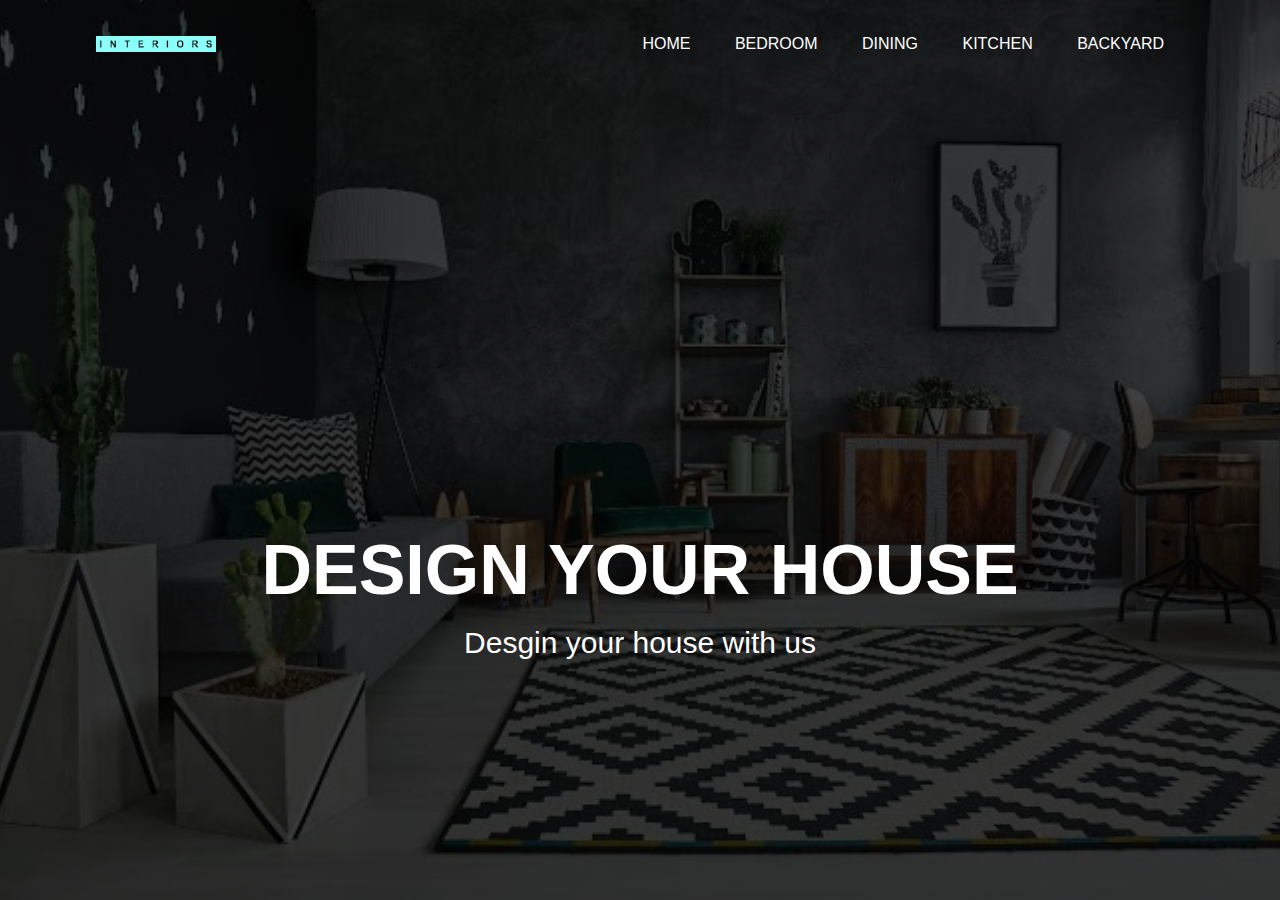
<file: index.html>
<!DOCTYPE html>
<html lang="en">
<head>
    <meta charset="UTF-8">
    <meta http-equiv="X-UA-Compatible" content="IE=edge">
    <meta name="viewport" content="width=device-width, initial-scale=1.0">
    <title>HOME INTERIOR</title>
    <link rel="stylesheet" href="style.css">
</head>
<body>
    
    <div class="banner">
        <div class="navbar">
            <img src="logo.png" class="logo">
            <ul>
                <li><a href="index.html">Home</a></li>
                <li><a href="bed.html">Bedroom</a></li>
                <li><a href="dining.html">Dining</a></li>
                <li><a href="kitchen.html">Kitchen</a></li>
                <li><a href="backyard.html">Backyard</a></li>
            </ul>
        </div>

        <div class="content">
            <h1>DESIGN YOUR HOUSE</h1>
            <p>Desgin your house with us</p>
        </div>
    </div>

</body>
</html>
</file>
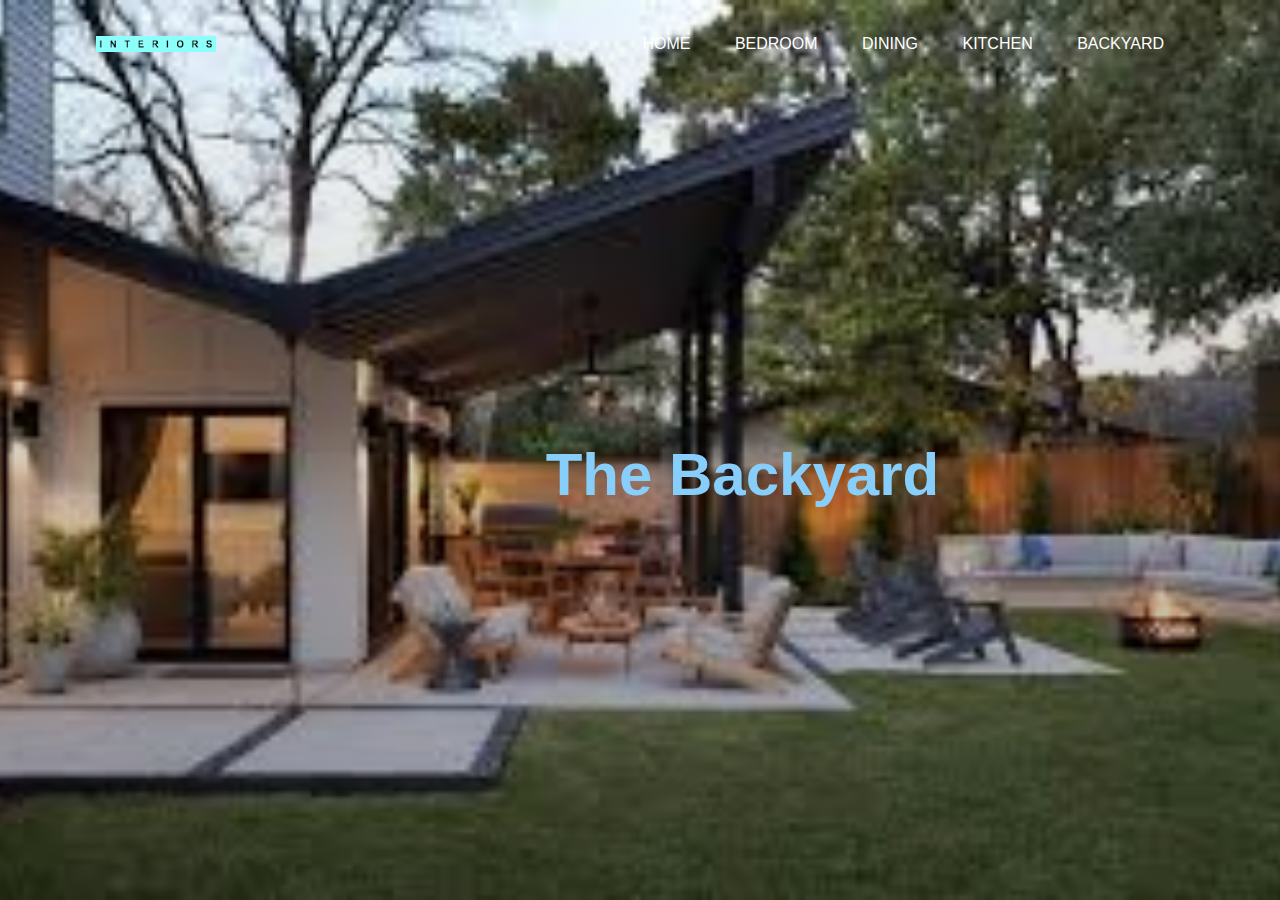
<file: backyard.html>
<!DOCTYPE html>
<html lang="en">
<head>
    <meta charset="UTF-8">
    <meta http-equiv="X-UA-Compatible" content="IE=edge">
    <meta name="viewport" content="width=device-width, initial-scale=1.0">
    <link rel="stylesheet" href="backstyle.css">
    <title>Document</title>
</head>
<body>
    <div class="dining">
        <div class="navbar">
            <img src="logo.png" class="logo">
            <ul>
                <li><a href="index.html">Home</a></li>
                <li><a href="bed.html">Bedroom</a></li>
                <li><a href="dining.html">Dining</a></li>
                <li><a href="kitchen.html">Kitchen</a></li>
                <li><a href="backyard.html">Backyard</a></li>
            </ul>
        </div>
        <div class="content">
            <h1>The Backyard </h1>
        </div>
    </div>
</body>
</html>
</file>
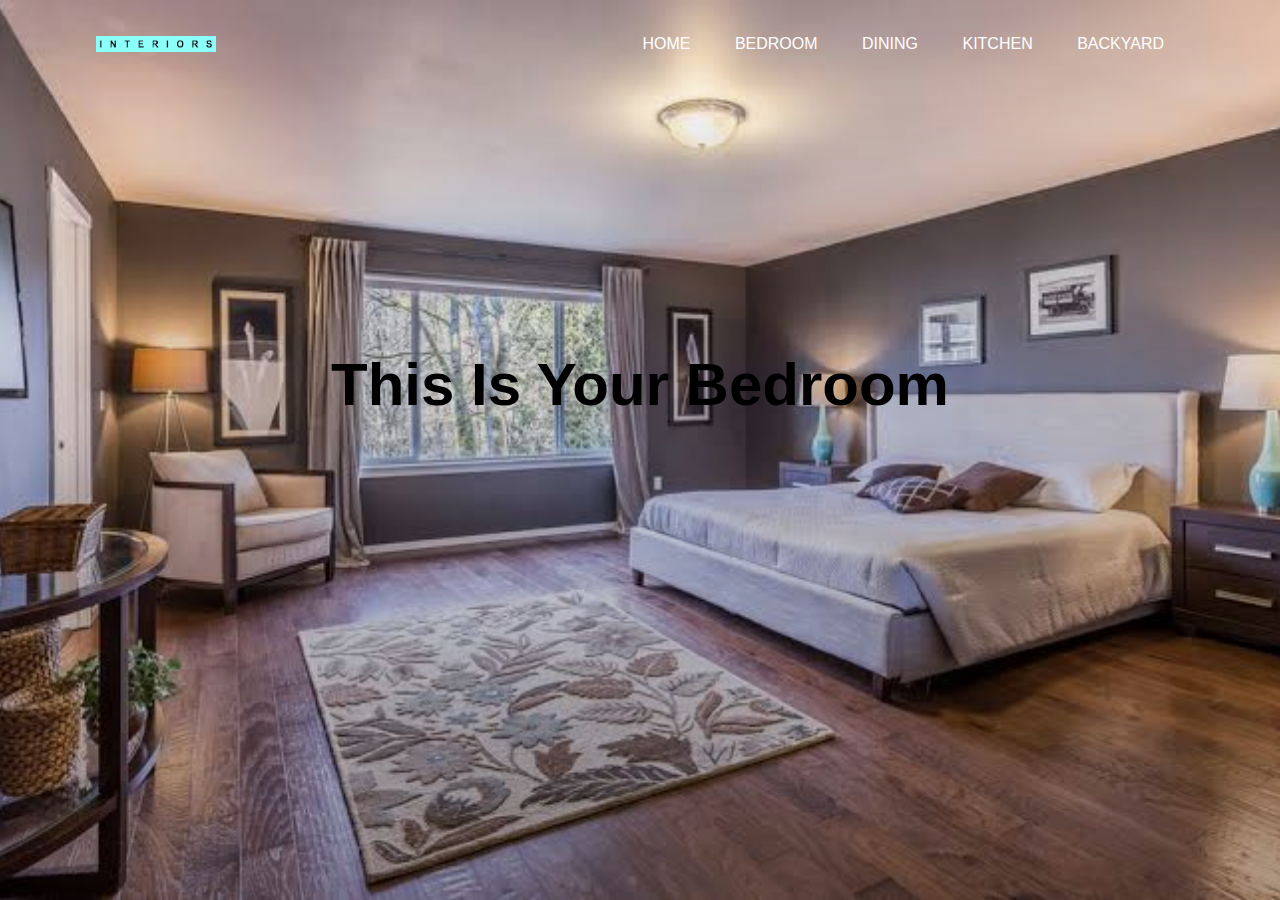
<file: bed.html>
<!DOCTYPE html>
<html lang="en">
<head>
    <meta charset="UTF-8">
    <meta http-equiv="X-UA-Compatible" content="IE=edge">
    <meta name="viewport" content="width=device-width, initial-scale=1.0">
    <link rel="stylesheet" href="bedstyle.css">
    <title>Document</title>
</head>
<body>
    <div class="bedroom">
        <div class="navbar">
            <img src="logo.png" class="logo">
            <ul>
                <li><a href="index.html">Home</a></li>
                <li><a href="bed.html">Bedroom</a></li>
                <li><a href="dining.html">Dining</a></li>
                <li><a href="kitchen.html">Kitchen</a></li>
                <li><a href="backyard.html">Backyard</a></li>
            </ul>
        </div>
        <div class="content">
            <h1>This Is Your Bedroom </h1>
        </div>
    </div>
        
</body>
</html>
</file>
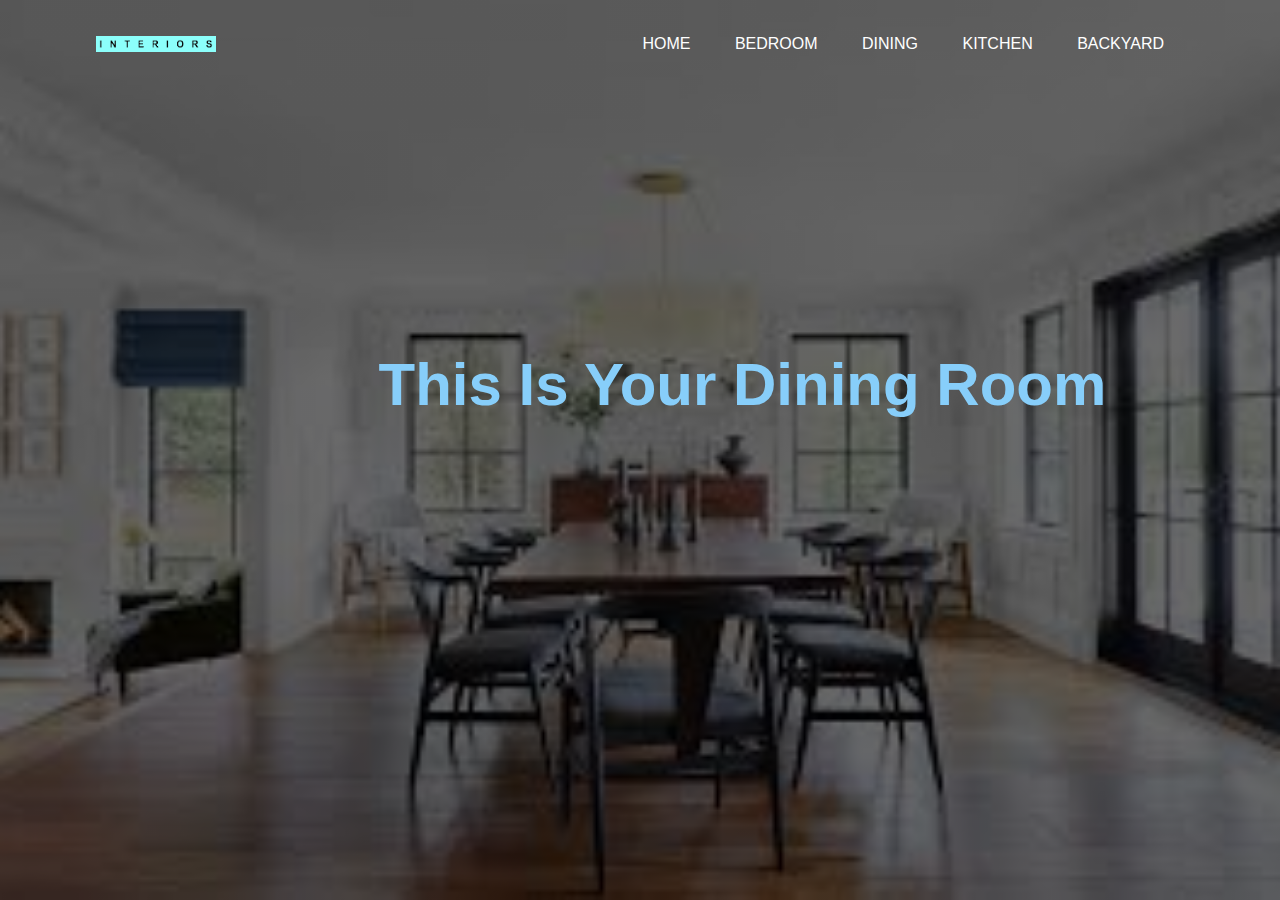
<file: dining.html>
<!DOCTYPE html>
<html lang="en">
<head>
    <meta charset="UTF-8">
    <meta http-equiv="X-UA-Compatible" content="IE=edge">
    <meta name="viewport" content="width=device-width, initial-scale=1.0">
    <link rel="stylesheet" href="dsytyle.css">
    <title>Document</title>
</head>
<body>
    <div class="dining">
        <div class="navbar">
            <img src="logo.png" class="logo">
            <ul>
                <li><a href="index.html">Home</a></li>
                <li><a href="bed.html">Bedroom</a></li>
                <li><a href="dining.html">Dining</a></li>
                <li><a href="kitchen.html">Kitchen</a></li>
                <li><a href="backyard.html">Backyard</a></li>
            </ul>
        </div>
        <div class="content">
            <h1>This Is Your Dining Room </h1>
        </div>
    </div>
</body>
</html>
</file>
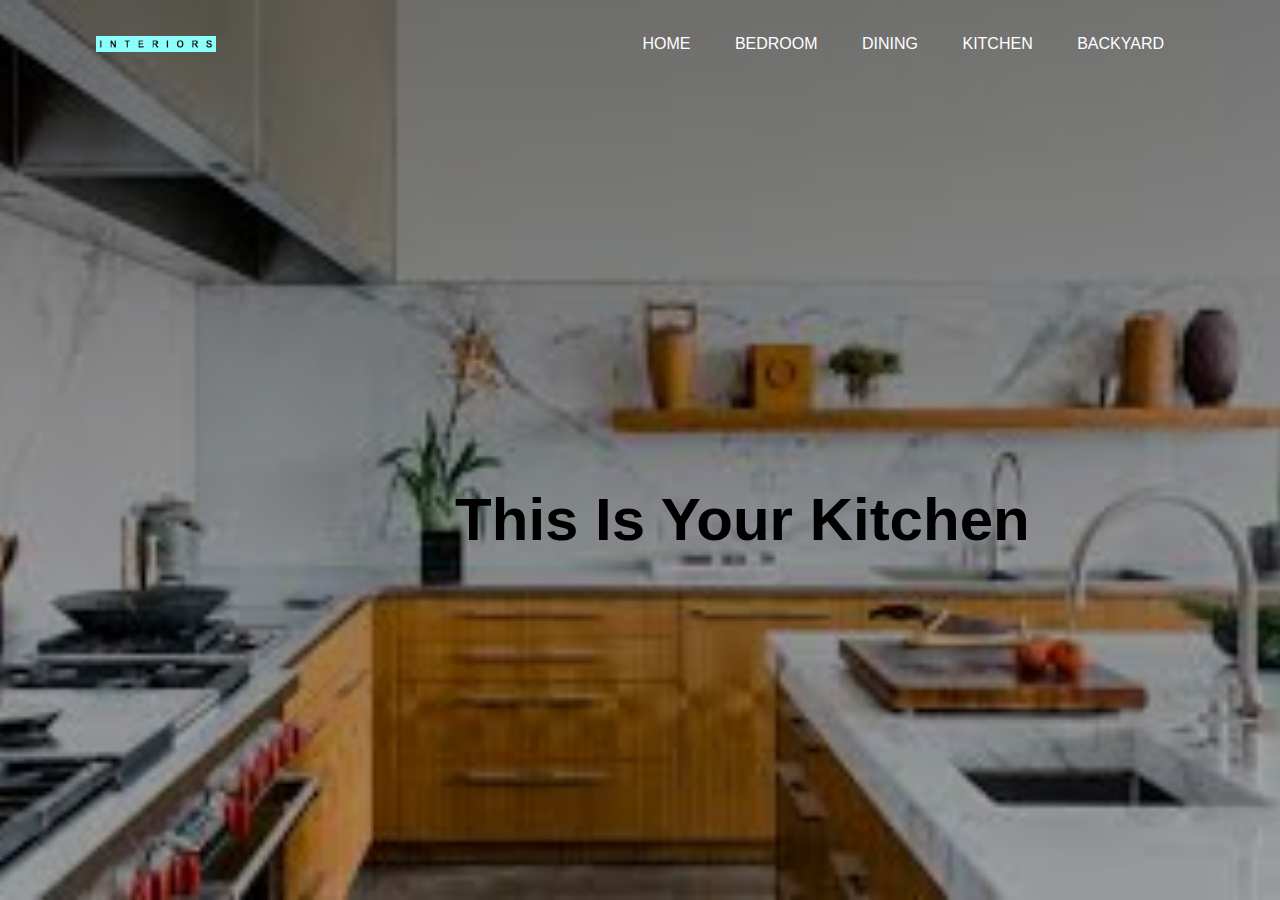
<file: kitchen.html>
<!DOCTYPE html>
<html lang="en">
<head>
    <meta charset="UTF-8">
    <meta http-equiv="X-UA-Compatible" content="IE=edge">
    <meta name="viewport" content="width=device-width, initial-scale=1.0">
    <link rel="stylesheet" href="kitstyle.css">
    <title>Document</title>
</head>
<body>
    <div class="dining">
        <div class="navbar">
            <img src="logo.png" class="logo">
            <ul>
                <li><a href="index.html">Home</a></li>
                <li><a href="bed.html">Bedroom</a></li>
                <li><a href="dining.html">Dining</a></li>
                <li><a href="kitchen.html">Kitchen</a></li>
                <li><a href="backyard.html">Backyard</a></li>
            </ul>
        </div>
        <div class="content">
            <h1>This Is Your Kitchen </h1>
        </div>
    </div>
</body>
</html>
</file>
<file: style.css>
*{
    margin: 0;
    padding: 0;
    font-family: sans-serif;
}
.banner{
    width: 100%;
    height: 100vh;
    background-image: linear-gradient(rgba(0,0,0,0.75),rgba(0,0,0,0.75)),url(images.jpeg);
    background-size: cover;
    background-position: center;
 }
 .navbar{
     width: 85%;
     margin: auto;
     padding: 35px 0;
     display: flex;
     align-items: center;
     justify-content: space-between;
 }
 .logo{
     width: 120px;
     cursor: pointer;
 }
 .navbar ul li{
     list-style: none;
     display: inline-block;
     margin: 0 20px;
     position: relative;
 }
 .navbar ul li a{
     text-decoration: none;
     color: #fff;
     text-transform: uppercase;
 }
 .navbar ul li::after{
     content: '';
     height: 3px;
     width: 0;
     background: #009688;
     position: absolute;
     left: 0;
     bottom: -10px;
     transition: 0.5s;
 }
 .navbar ul li:hover::after{
     width: 100%;
 }
 .content{
     width: 100%;
     position: absolute;
     top: 50%;
     transform: translateY(-50);
     text-align: center;
     color: #fff;
 }
 .content h1{
     font-size: 70px;
     margin-top: 80px;
 }
.content p{
    margin: 20px auto;
    font-weight: 100;
    line-height: 25px;
    font-size: 30px;
}
button{
    width: 200px;
    padding: 15px 0;
    text-align: center;
    margin: 20px 10px;
    border-radius: 25px;
    font-weight: bold;
    border: 2px solid black;
    background: transparent;
    color: #fff;
    cursor: pointer;
    position: relative;
    
}
</file>
<file: backstyle.css>
*{
    margin: 0;
    padding: 0;
    font-family: sans-serif;
}
.dining{
    width: 100%;
    height: 100vh;
    background-image: linear-gradient(rgba(0, 0, 0, 0),rgba(0, 0, 0, 0.322)),url(backyard.jpeg);
    background-size: cover;
    background-position: center;
}
.navbar{
     width: 85%;
     margin: auto;
     padding: 35px 0;
     display: flex;
     align-items: center;
     justify-content: space-between;
}
.logo{
     width: 120px;
     cursor: pointer;
}
.navbar ul li{
     list-style: none;
     display: inline-block;
     margin: 0 20px;
     position: relative;
}
.navbar ul li a{
        text-decoration: none;
        color: #fff;
        text-transform: uppercase;
}
.navbar ul li::after{
        content: '';
        height: 3px;
        width: 0;
        background: #009688;
        position: absolute;
        left: 0;
        bottom: -10px;
        transition: 0.5s;
}
.navbar ul li:hover::after{
        width: 100%;
}
.content{
    width: 100%;
    position: absolute;
    top: 40%;
    text-align: center;
    transform: translateY(-50);
    color: lightskyblue;
    font-size: 30px;
    margin-top: 80px;
    cursor: pointer;
    margin-left: 8%;
}
</file>
<file: bedstyle.css>
*{
    margin: 0;
    padding: 0;
    font-family: sans-serif;
}
.bedroom{
    width: 100%;
    height: 100vh;
    background-image: linear-gradient(rgba(0, 0, 0, 0),rgba(0, 0, 0, 0.322)),url(bedroom.jpeg);
    background-size: cover;
    background-position: center;
 }

.navbar{
     width: 85%;
     margin: auto;
     padding: 35px 0;
     display: flex;
     align-items: center;
     justify-content: space-between;
}
.logo{
     width: 120px;
     cursor: pointer;
}
.navbar ul li{
     list-style: none;
     display: inline-block;
     margin: 0 20px;
     position: relative;
}
.navbar ul li a{
        text-decoration: none;
        color: #fff;
        text-transform: uppercase;
}
.navbar ul li::after{
        content: '';
        height: 3px;
        width: 0;
        background: #009688;
        position: absolute;
        left: 0;
        bottom: -10px;
        transition: 0.5s;
}
.navbar ul li:hover::after{
        width: 100%;
}
.content{
    width: 100%;
    position: absolute;
    top: 30%;
    text-align: center;
    transform: translateY(-50);

    font-size: 30px;
    margin-top: 80px;
    cursor: pointer;
}
</file>
<file: dsytyle.css>
*{
    margin: 0;
    padding: 0;
    font-family: sans-serif;
}
.dining{
    width: 100%;
    height: 100vh;
    background-image: linear-gradient(rgba(0, 0, 0, 0.575),rgba(0, 0, 0, 0.596)),url(dining.jpeg);
    background-size: cover;
    background-position: center;
}
.navbar{
     width: 85%;
     margin: auto;
     padding: 35px 0;
     display: flex;
     align-items: center;
     justify-content: space-between;
}
.logo{
     width: 120px;
     cursor: pointer;
}
.navbar ul li{
     list-style: none;
     display: inline-block;
     margin: 0 20px;
     position: relative;
}
.navbar ul li a{
        text-decoration: none;
        color: #fff;
        text-transform: uppercase;
}
.navbar ul li::after{
        content: '';
        height: 3px;
        width: 0;
        background: #009688;
        position: absolute;
        left: 0;
        bottom: -10px;
        transition: 0.5s;
}
.navbar ul li:hover::after{
        width: 100%;
}
.content{
    width: 100%;
    position: absolute;
    top: 30%;
    text-align: center;
    transform: translateY(-50);
    color: lightskyblue;
    font-size: 30px;
    margin-top: 80px;
    cursor: pointer;
    margin-left: 8%;
}
</file>
<file: kitstyle.css>
*{
    margin: 0;
    padding: 0;
    font-family: sans-serif;
}
.dining{
    width: 100%;
    height: 100vh;
    background-image: linear-gradient(rgba(0, 0, 0, 0.514),rgba(0, 0, 0, 0.322)),url(kitchen.jpeg);   
    background-size: cover;
    background-position: center;
}
.navbar{
     width: 85%;
     margin: auto;
     padding: 35px 0;
     display: flex;
     align-items: center;
     justify-content: space-between;
}
.logo{
     width: 120px;
     cursor: pointer;
}
.navbar ul li{
     list-style: none;
     display: inline-block;
     margin: 0 20px;
     position: relative;
}
.navbar ul li a{
        text-decoration: none;
        color: #fff;
        text-transform: uppercase;
}
.navbar ul li::after{
        content: '';
        height: 3px;
        width: 0;
        background: #009688;
        position: absolute;
        left: 0;
        bottom: -10px;
        transition: 0.5s;
}
.navbar ul li:hover::after{
        width: 100%;
}
.content{
    width: 100%;
    position: absolute;
    top: 45%;
    text-align: center;
    transform: translateY(-50);
    font-size: 30px;
    margin-top: 80px;
    cursor: pointer;
    margin-left: 8%;
}
</file>
